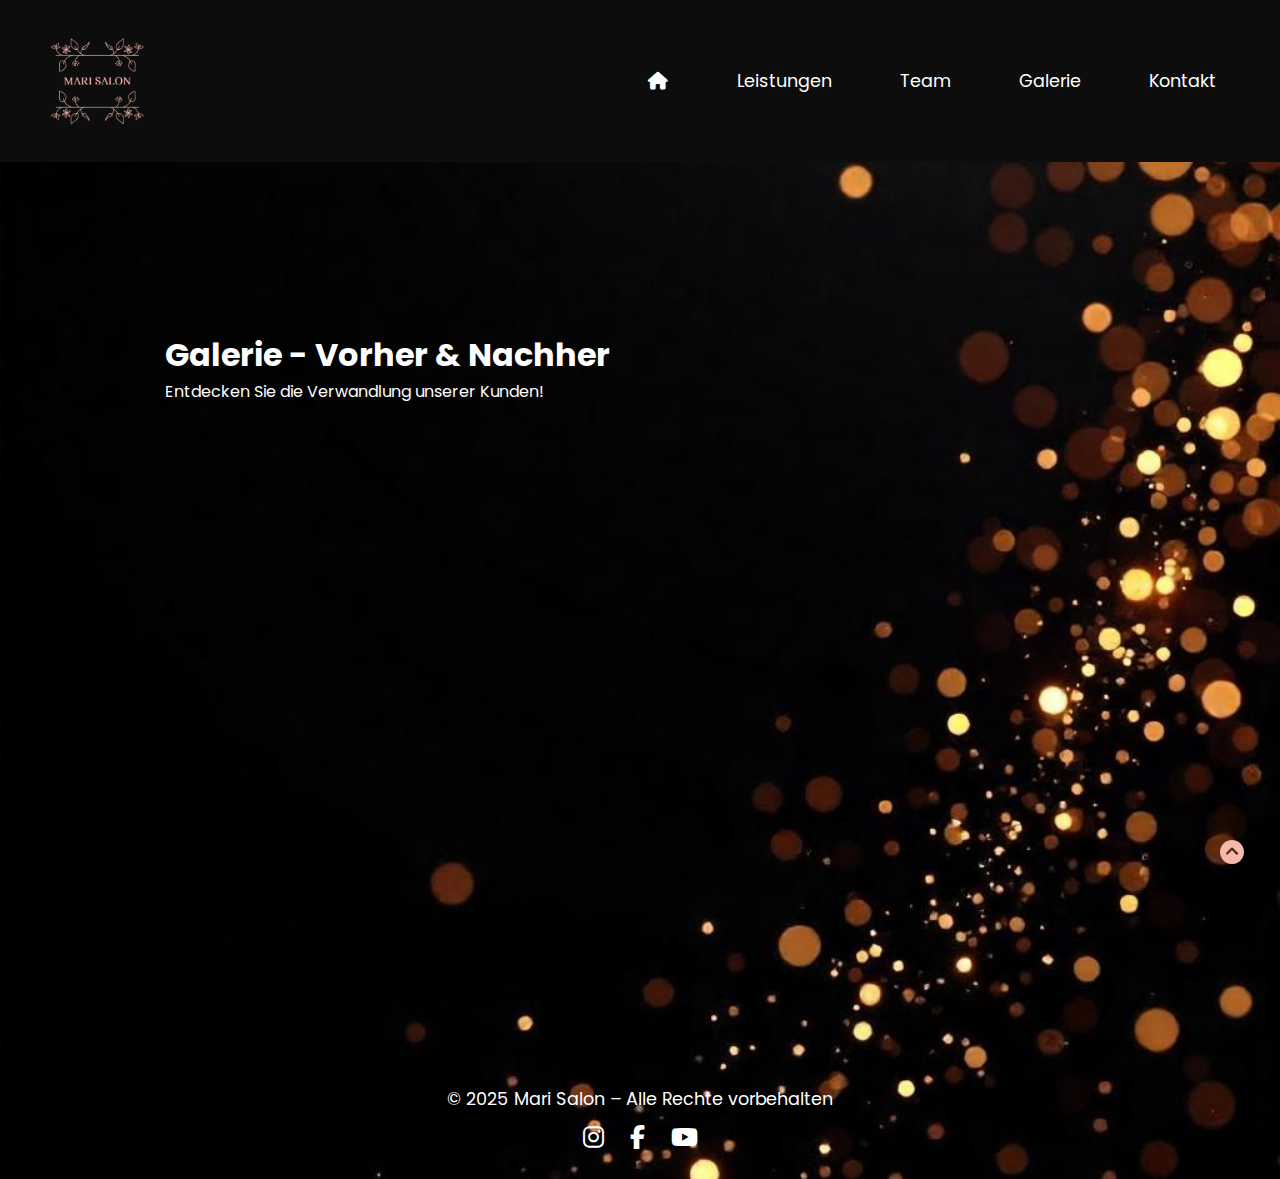
<file: barber_shop/pages/galerie.html>
<!DOCTYPE html>
<html lang="de">
  <head>
    <meta charset="UTF-8" />
    <meta name="viewport" content="width=device-width, initial-scale=1.0" />
    <meta
      name="description"
      content="Galerie mit Vorher-Nachher-Bildern der Kunden von Mari Salon"
    />
    <title>Mari Salon - Galerie</title>
    <link rel="stylesheet" href="../css/style.css" />
    <link
      href="https://fonts.googleapis.com/css2?family=Playfair+Display:wght@600&family=Poppins&display=swap"
      rel="stylesheet"
    />
    <link
      rel="stylesheet"
      href="https://cdnjs.cloudflare.com/ajax/libs/font-awesome/6.5.0/css/all.min.css"
      integrity="sha512-..."
      crossorigin="anonymous"
      referrerpolicy="no-referrer"
    />
  </head>

  <body class="body-galerie">
    <header class="header-galerie">
      <div class="logo">
        <a href="../index.html">
          <img src="../bilder/logo5.png" alt="Mari Salon Logo" loading="lazy" />
        </a>
      </div>

      <button
        class="menu-toggle"
        aria-controls="nav"
        aria-expanded="false"
        id="menu-toggle"
      >
        ☰<span class="sr-only">Menü öffnen</span>
      </button>

      <nav id="nav">
        <ul>
          <li>
            <a href="../index.html"><i class="fa-solid fa-house"></i></a>
          </li>
          <li><a href="leistungen.html">Leistungen</a></li>
          <li><a href="team.html">Team</a></li>
          <li><a href="galerie.html">Galerie</a></li>
          <li><a href="kontakt.html">Kontakt</a></li>
        </ul>
      </nav>
    </header>

    <main id="gallery_container">
      <h1>Galerie - Vorher & Nachher</h1>
      <p>Entdecken Sie die Verwandlung unserer Kunden!</p>
      <div class="gallery">
        <div class="gallery-item">
          <img
            src="../bilder/gallery/1.jpg"
            alt="Makeup-Professioneller Look"
          />
          <div class="gallery-overlay">Makeup-Professioneller Look</div>
        </div>
        <div class="gallery-item">
          <img
            src="../bilder/gallery/2.jpeg"
            alt="Coloration - Lebendige Farben"
          />
          <div class="gallery-overlay">Coloration - Lebendige Farben</div>
        </div>
        <div class="gallery-item">
          <img
            src="../bilder/gallery/3.jpeg"
            alt="Hair Extensions - Volumen & Länge"
          />
          <div class="gallery-overlay">Hair Extensions - Volumen & Länge</div>
        </div>
        <div class="gallery-item">
          <img
            src="../bilder/gallery/4.jpeg"
            alt="Hair Extensions - Volumen & Länge"
          />
          <div class="gallery-overlay">Hair Extensions - Volumen & Länge</div>
        </div>
        <div class="gallery-item">
          <img src="../bilder/gallery/05.jpg" alt="Locken-Styling" />
          <div class="gallery-overlay">Locken-Styling</div>
        </div>
        <div class="gallery-item">
          <img
            src="../bilder/gallery/6.jpeg"
            alt="OLAPLEX - Resparatur & Glanz"
          />
          <div class="gallery-overlay">OLAPLEX - Resparatur & Glanz</div>
        </div>
        <div class="gallery-item">
          <img src="../bilder/gallery/7.jpg" alt="Styling - Moderner Look" />
          <div class="gallery-overlay">Styling - Moderner Look</div>
        </div>
        <div class="gallery-item">
          <img
            src="../bilder/gallery/08.jpg"
            alt="Coloration - Lebendige Farben"
          />
          <div class="gallery-overlay">Coloration - Lebendige Farben</div>
        </div>
        <div class="gallery-item">
          <img
            src="../bilder/gallery/09.jpeg"
            alt="OLAPLEX - Resparatur & Glanz"
          />
          <div class="gallery-overlay">OLAPLEX - Resparatur & Glanz</div>
        </div>
        <div class="gallery-item">
          <img
            src="../bilder/gallery/10.jpeg"
            alt="Coloration - Lebendige Farben"
          />
          <div class="gallery-overlay">Coloration - Lebendige Farben</div>
        </div>

        <div class="gallery-item">
          <img
            src="../bilder/gallery/11.jpg"
            alt="Coloration - Lebendige Farben"
          />
          <div class="gallery-overlay">Coloration - Lebendige Farben</div>
        </div>
        <div class="gallery-item">
          <img
            src="../bilder/gallery/12.jpeg"
            alt="OLAPLEX - Resparatur & Glanz"
          />
          <div class="gallery-overlay">OLAPLEX - Resparatur & Glanz</div>
        </div>
        <div class="gallery-item">
          <img src="../bilder/gallery/13.jpg" alt="Styling - Moderner Look" />
          <div class="gallery-overlay">Styling - Moderner Look</div>
        </div>
        <div class="gallery-item">
          <img
            src="../bilder/gallery/14.jpg"
            alt="Hair Extensions - Volumen & Länge"
          />
          <div class="gallery-overlay">Hair Extensions - Volumen & Länge</div>
        </div>
        <div class="gallery-item">
          <img src="../bilder/gallery/15.jpeg" alt="Styling - Moderner Look" />
          <div class="gallery-overlay">Styling - Moderner Look</div>
        </div>
        <div class="gallery-item">
          <img
            src="../bilder/gallery/16.jpg"
            alt="Coloration - Lebendige Farben"
          />
          <div class="gallery-overlay">Coloration - Lebendige Farben</div>
        </div>
        <div class="gallery-item">
          <img src="../bilder/gallery/17.jpg" alt="Locken-Styling" />
          <div class="gallery-overlay">Locken-Styling</div>
        </div>
        <div class="gallery-item">
          <img
            src="../bilder/gallery/18.jpg"
            alt="Coloration - Lebendige Farben"
          />
          <div class="gallery-overlay">Coloration - Lebendige Farben</div>
        </div>
      </div>
    </main>

    <a href="#top" class="scroll-to-top" aria-label="Zurück nach oben"
      ><i class="fa-solid fa-circle-chevron-up"></i
    ></a>

    <footer>
      <p>© 2025 Mari Salon – Alle Rechte vorbehalten</p>
      <div class="social-icons">
        <a href="#" target="_blank" aria-label="Instagram">
          <i class="fab fa-instagram"></i>
        </a>
        <a href="#" target="_blank" aria-label="Facebook">
          <i class="fab fa-facebook-f"></i>
        </a>
        <a href="#" target="_blank" aria-label="YouTube">
          <i class="fab fa-youtube"></i>
        </a>
      </div>
    </footer>

    <script>
      const toggle = document.getElementById("menu-toggle");
      const nav = document.getElementById("nav");

      toggle.addEventListener("click", () => {
        nav.classList.toggle("show");
        toggle.classList.toggle("rotate");
      });

      const observer = new IntersectionObserver((entries) => {
        entries.forEach((entry) => {
          if (entry.isIntersecting) {
            entry.target.classList.add("in-view");
          }
        });
      });

      document.querySelectorAll(".galerie-item").forEach((item) => {
        observer.observe(item);
      });

      function isInViewport(element) {
        const rect = element.getBoundingClientRect();
        return rect.top <= window.innerHeight - 100 && rect.bottom >= 0;
      }

      function handleScrollAnimations() {
        const elements = document.querySelectorAll(".scroll-in");
        elements.forEach((el) => {
          if (isInViewport(el)) {
            el.classList.add("show");
          }
        });
      }

      window.addEventListener("scroll", handleScrollAnimations);
      window.addEventListener("load", handleScrollAnimations);
    </script>
  </body>
</html>
</file>
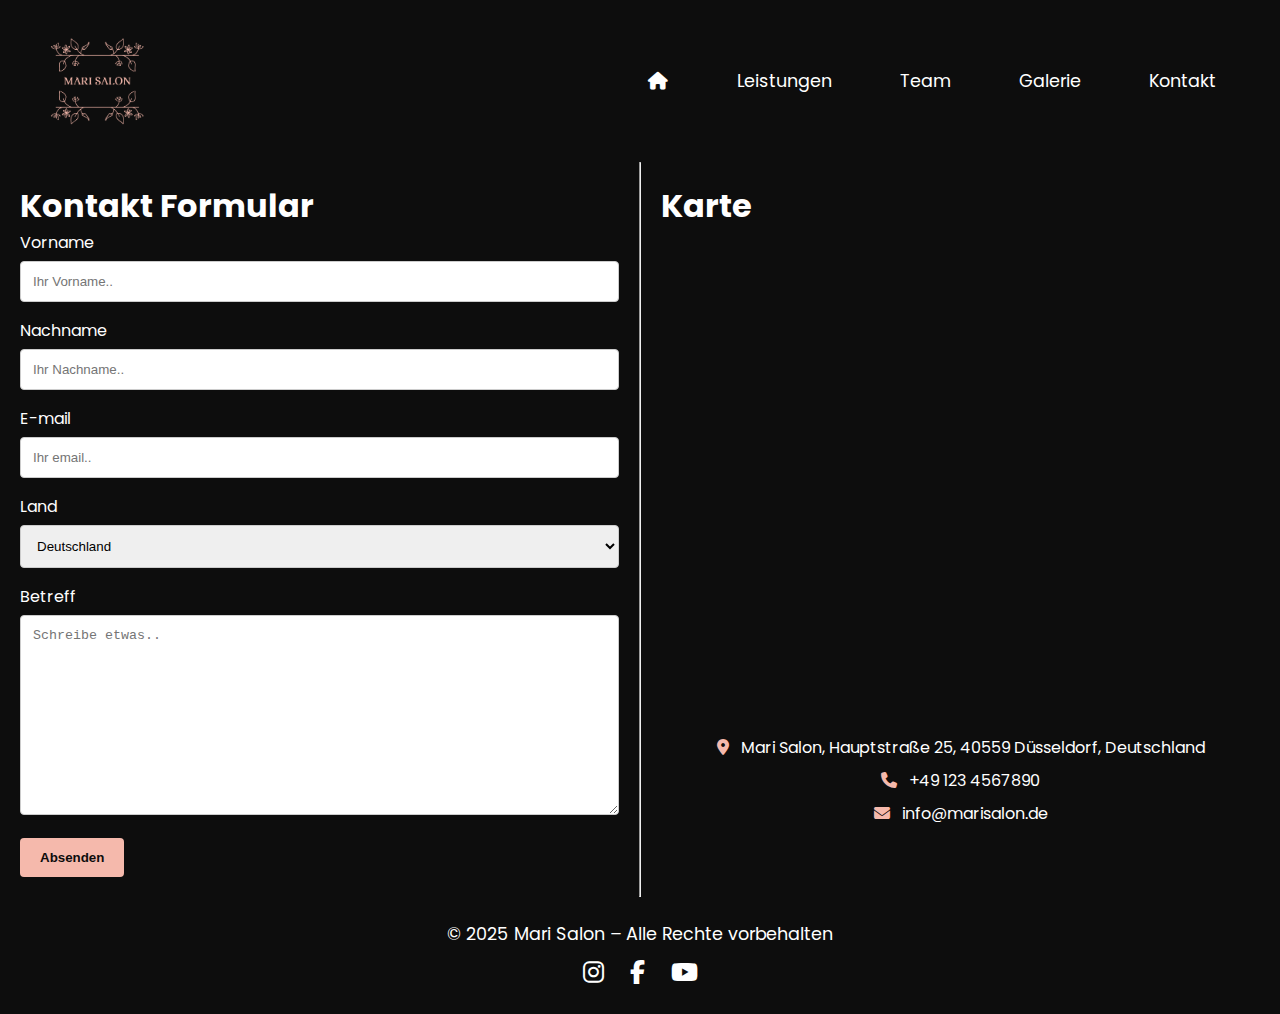
<file: barber_shop/pages/kontakt.html>
<!DOCTYPE html>
<html lang="de">
  <head>
    <meta charset="UTF-8" />
    <meta name="viewport" content="width=device-width, initial-scale=1.0" />
    <meta
      name="description"
      content="Dienstleistungen eines Schönheitssalons"
    />
    <title>Mari Salon-leistungen</title>
    <link rel="stylesheet" href="../css/style.css" />
    <link
      href="https://fonts.googleapis.com/css2?family=Playfair+Display:wght@600&family=Poppins&display=swap"
      rel="stylesheet"
    />
    <link
      rel="stylesheet"
      href="https://cdnjs.cloudflare.com/ajax/libs/font-awesome/6.5.0/css/all.min.css"
      integrity="sha512-..."
      crossorigin="anonymous"
      referrerpolicy="no-referrer"
    />
  </head>

  <body class="body-kontakt">
    <header class="header-kontakt">
      <div class="logo">
        <a href="../index.html">
          <img src="../bilder/logo5.png" alt="Mari Salon Logo" />
        </a>
      </div>

      <button
        class="menu-toggle"
        aria-controls="nav"
        aria-expanded="false"
        id="menu-toggle"
      >
        ☰<span class="sr-only">Menü öffnen</span>
      </button>

      <nav id="nav">
        <ul>
          <li>
            <a href="../index.html"><i class="fa-solid fa-house"></i></a>
          </li>
          <li><a href="leistungen.html">Leistungen</a></li>
          <li><a href="team.html">Team</a></li>
          <li><a href="galerie.html">Galerie</a></li>
          <li><a href="kontakt.html">Kontakt</a></li>
        </ul>
      </nav>
    </header>

    <main id="kontakt_main">
      <div class="container">
        <h1>Kontakt Formular</h1>
        <form action="#">
          <label for="fname">Vorname</label>
          <input
            type="text"
            id="fname"
            name="firstname"
            placeholder="Ihr Vorname.."
            required
          />

          <label for="lname">Nachname</label>
          <input
            type="text"
            id="lname"
            name="lastname"
            placeholder="Ihr Nachname.."
            required
          />

          <label for="email">E-mail</label>
          <input
            type="email"
            id="email"
            name="email"
            placeholder="Ihr email.."
            required
          />

          <label for="country">Land</label>
          <select id="country" name="country">
            <option value="deutschland">Deutschland</option>
            <option value="australia">Australia</option>
            <option value="usa">USA</option>
          </select>

          <label for="subject">Betreff</label>
          <textarea
            id="subject"
            name="subject"
            placeholder="Schreibe etwas.."
            style="height: 200px"
            required
          ></textarea>

          <input type="submit" value="Absenden" />
        </form>
      </div>
      <hr />
      <div class="container">
        <h1>Karte</h1>
        <iframe
          src="https://www.google.com/maps/embed?pb=!1m14!1m12!1m3!1d56531.541696278764!2d6.75778522993367!3d51.230776465460295!2m3!1f0!2f0!3f0!3m2!1i1024!2i768!4f13.1!5e0!3m2!1sen!2sde!4v1748794052156!5m2!1sen!2sde"
          width="100%"
          height="450"
          style="border: 0"
          allowfullscreen=""
          loading="lazy"
          referrerpolicy="no-referrer-when-downgrade"
        ></iframe>

        <div class="contact-info">
          <p>
            <i class="fas fa-location-dot"></i>
            Mari Salon, Hauptstraße 25, 40559 Düsseldorf, Deutschland
          </p>
          <p>
            <i class="fas fa-phone"></i>
            <a href="tel:+491234567890">+49 123 4567890</a>
          </p>
          <p>
            <i class="fas fa-envelope"></i>
            <a href="mailto:info@marisalon.de">info@marisalon.de</a>
          </p>
        </div>
      </div>
    </main>

    <footer>
      <p>&copy; 2025 Mari Salon – Alle Rechte vorbehalten</p>
      <div class="social-icons">
        <a href="#" target="_blank" aria-label="Instagram">
          <i class="fab fa-instagram"></i>
        </a>
        <a href="#" target="_blank" aria-label="Facebook">
          <i class="fab fa-facebook-f"></i>
        </a>
        <a href="#" target="_blank" aria-label="YouTube">
          <i class="fab fa-youtube"></i>
        </a>
      </div>
    </footer>

    <script>
      const toggle = document.getElementById("menu-toggle");
      const nav = document.getElementById("nav");

      toggle.addEventListener("click", () => {
        nav.classList.toggle("show");
        toggle.classList.toggle("rotate");
      });
    </script>
  </body>
</html>
</file>
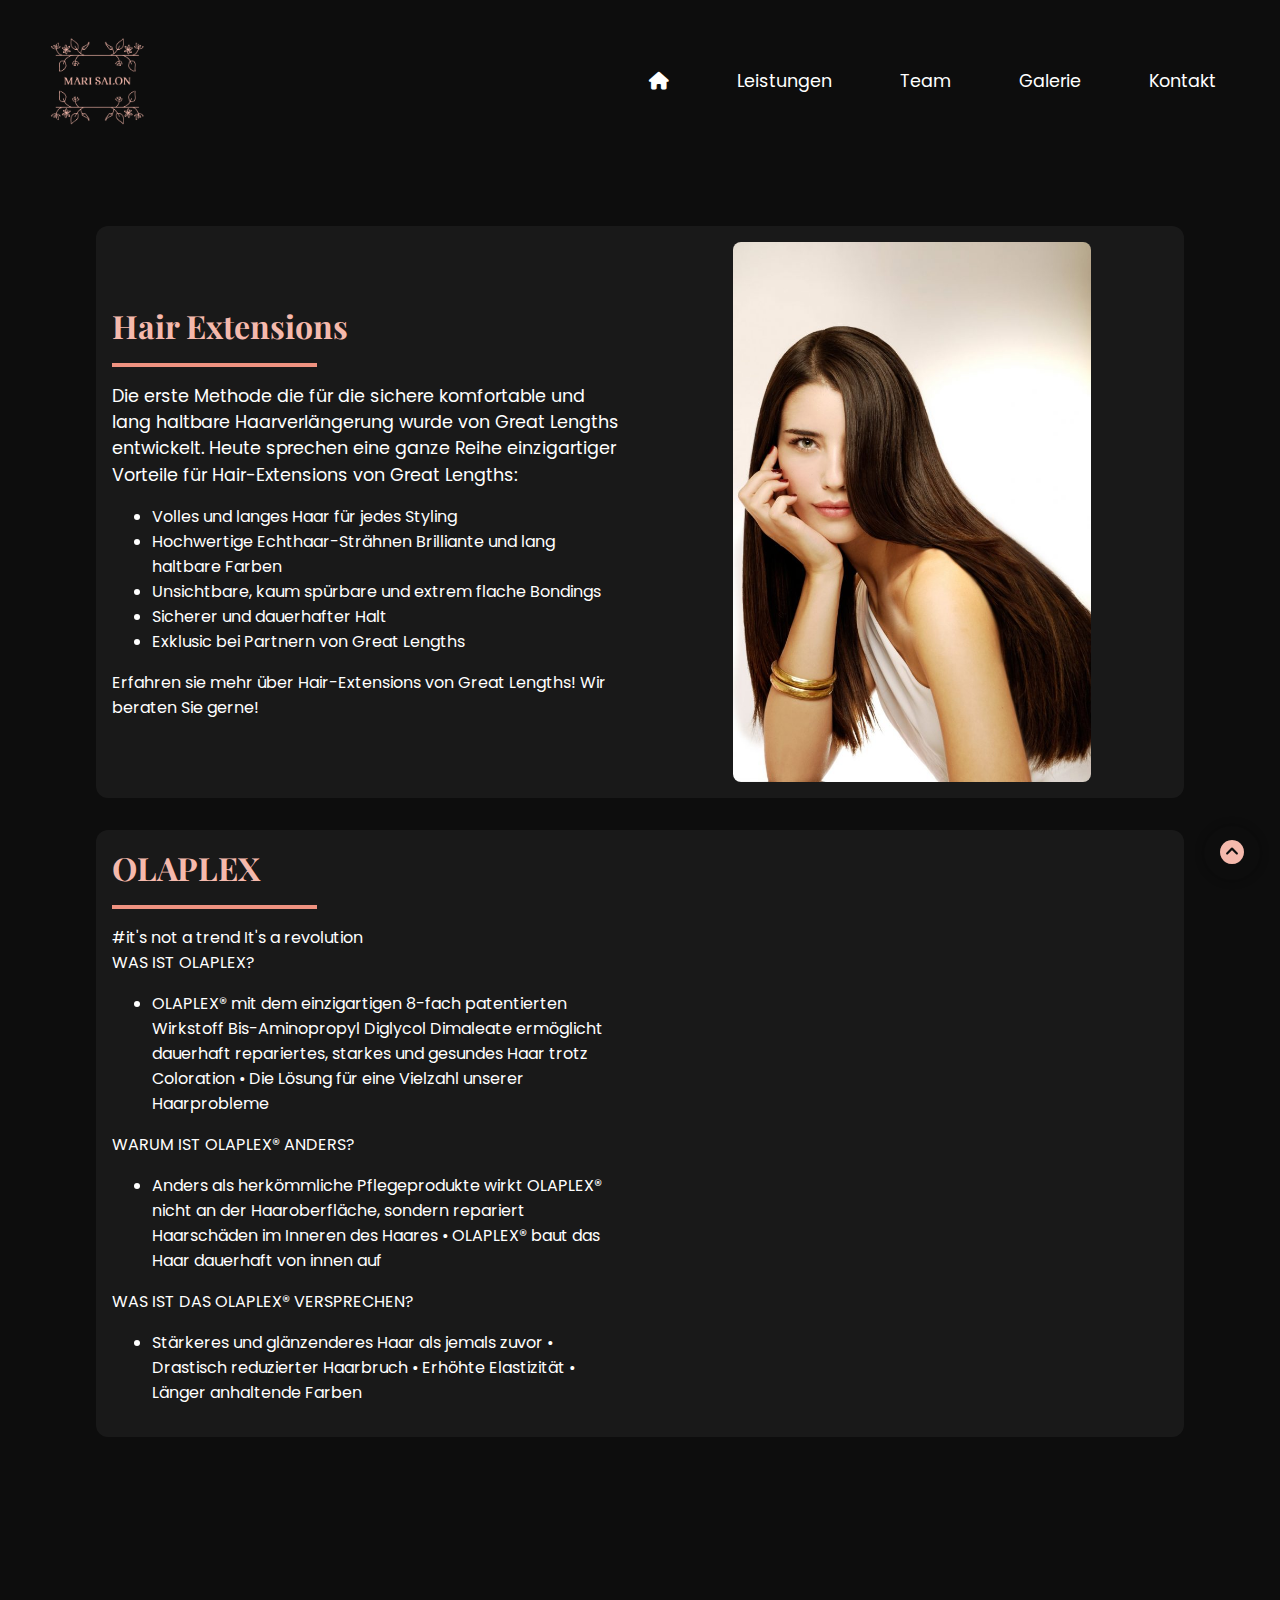
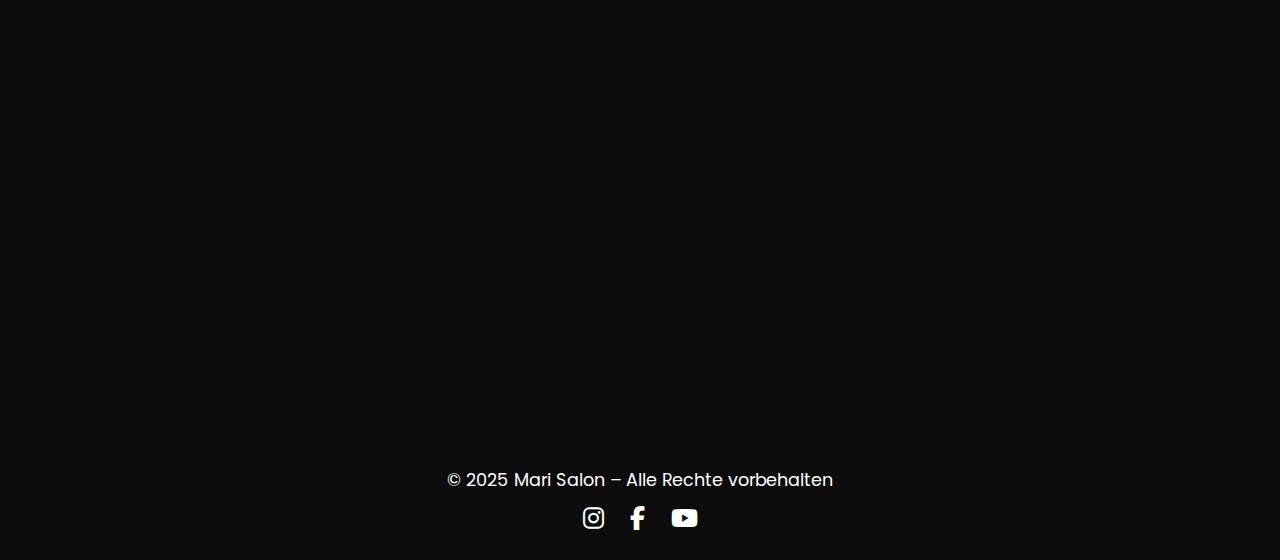
<file: barber_shop/pages/leistungen.html>
<!DOCTYPE html>
<html lang="de">

<head>
  <meta charset="UTF-8" />
  <meta name="viewport" content="width=device-width, initial-scale=1.0" />
  <meta name="description" content="Dienstleistungen eines Schönheitssalons">
  <title>Mari Salon-leistungen</title>
  <link rel="stylesheet" href="../css/style.css" />
  <link href="https://fonts.googleapis.com/css2?family=Playfair+Display:wght@600&family=Poppins&display=swap"
    rel="stylesheet">
  <link rel="stylesheet" href="https://cdnjs.cloudflare.com/ajax/libs/font-awesome/6.5.0/css/all.min.css"
    integrity="sha512-..." crossorigin="anonymous" referrerpolicy="no-referrer" />
</head>


<body class="body-leistungen">
  <header class="header-leistungen" >
    <div class="logo">
      <a href="../index.html">
        <img src="../bilder/logo5.png" alt="Mari Salon Logo" />
      </a>
    </div>

    <button class="menu-toggle" aria-controls="nav" aria-expanded="false" id="menu-toggle">
      ☰<span class="sr-only">Menü öffnen</span>
    </button>

    <nav id="nav">

      <ul>
        <li><a href="../index.html"><i class="fa-solid fa-house"></i></a></li>
        <li><a href="leistungen.html">Leistungen</a></li>
        <li><a href="team.html">Team</a></li>
        <li><a href="galerie.html">Galerie</a></li>
        <li><a href="kontakt.html">Kontakt</a></li>
      </ul>

    </nav>
  </header>

  <main class="leistungen">
    <section class="leistung" id="top">
      <div class="leistung-text">

        <h2>Hair
          Extensions</h2>

        <hr class="elementor-divider">

        <p>Die erste Methode die für die sichere komfortable und lang haltbare Haarverlängerung wurde von Great Lengths
          entwickelt. Heute sprechen eine ganze Reihe einzigartiger Vorteile für Hair-Extensions von Great Lengths:
          <ul class="ul-leistung">
            <li>
              Volles und langes Haar für jedes Styling
            </li>
            <li>
              Hochwertige Echthaar-Strähnen
              Brilliante und lang haltbare Farben
            </li>
            <li>
              Unsichtbare, kaum spürbare und extrem flache Bondings
            </li>
            <li>
              Sicherer und dauerhafter Halt
            </li>
            <li>
              Exklusic bei Partnern von Great Lengths
            </li>
          </ul>

          Erfahren sie mehr über Hair-Extensions von Great Lengths!
          Wir beraten Sie gerne!</p>
      </div>
      <div class="leistung-bild">
        <img class="scroll-in scroll-in-right" src="../bilder/GreatLengths_137-680x1024.jpg" alt="Damenhaarschnitt im Salon">
      </div>
    </section>

    <section class="leistung">
      <div class="leistung-text">
        <h2>OLAPLEX</h2>

        <hr class="elementor-divider">

        #it's not a trend
        It's a revolution
        <br>
        WAS IST OLAPLEX?
        <br>
        <ul class="ul-leistung">
          <li>
            OLAPLEX® mit dem einzigartigen 8-fach patentierten Wirkstoff
            Bis-Aminopropyl Diglycol Dimaleate ermöglicht dauerhaft repariertes, starkes und gesundes Haar trotz
            Coloration • Die Lösung für eine Vielzahl unserer Haarprobleme
          </li>

        </ul>


        WARUM IST OLAPLEX® ANDERS?
        <br>
        <ul class="ul-leistung">
          <li>
            Anders als herkömmliche Pflegeprodukte wirkt OLAPLEX® nicht an der Haaroberfläche, sondern repariert
            Haarschäden im
            Inneren des Haares • OLAPLEX® baut das Haar dauerhaft von innen auf
          </li>

        </ul>

        WAS IST DAS OLAPLEX® VERSPRECHEN?
        <br>
        <ul class="ul-leistung">
          <li>
            Stärkeres und glänzenderes Haar als jemals zuvor • Drastisch reduzierter Haarbruch • Erhöhte Elastizität •
            Länger anhaltende Farben
          </li>

        </ul>

      </div>
      <div class="leistung-bild">
        <img class="scroll-in scroll-in-right" src="../bilder/olaplex_foto_leistung-722x1024.jpg" alt="Herrenhaarschnitt im Salon">
      </div>
    </section>
    <section class="leistung">
      <div class="leistung-text">
        <h2>Colorationen & Strähnchen</h2>
        <hr class="elementor-divider">

        <p>Entdecken Sie die Kunst der Colorationen und Strähnchen in unserem Salon! Mit hochwertigen Farbtechniken
          verleihen wir Ihrem Haar lebendige Nuancen und natürlichen Glanz. Unsere erfahrenen Stylisten verwenden
          schonende Produkte, um Ihr Haar zu schützen und langanhaltende Ergebnisse zu erzielen. Besuchen Sie uns und
          lassen Sie sich von unseren maßgeschneiderten Farblösungen begeistern!</p>

        <ul class="ul-leistung">
          <li>Sanfte Tönungen für einen natürlichen Look</li>
          <li>Kräftige Vollfärbungen für intensives Farberlebnis</li>
          <li>Individuelle Strähnchen für mehr Tiefe und Bewegung</li>
          <li>Moderne und klassische Looks, die Ihre Persönlichkeit unterstreichen</li>
        </ul>

      </div>
      <div class="leistung-bild">
        <img class="scroll-in scroll-in-right" src="../bilder/farben.jpg" alt="Coloration im Friseursalon">
      </div>
    </section>
  </main>

  <a href="#top" class="scroll-to-top" aria-label="Zurück nach oben"><i class="fa-solid fa-circle-chevron-up"></i></a>


  <footer>
    <p>&copy; 2025 Mari Salon – Alle Rechte vorbehalten</p>
    <div class="social-icons">
      <a href="#" target="_blank" aria-label="Instagram">
        <i class="fab fa-instagram"></i>
      </a>
      <a href="#" target="_blank" aria-label="Facebook">
        <i class="fab fa-facebook-f"></i>
      </a>
      <a href="#" target="_blank" aria-label="YouTube">
        <i class="fab fa-youtube"></i>
      </a>
    </div>
  </footer>

  <script>
    const toggle = document.getElementById('menu-toggle');
    const nav = document.getElementById('nav');

    toggle.addEventListener('click', () => {
      nav.classList.toggle('show');
      toggle.classList.toggle('rotate');
    });
  </script>

  <script>
    const observer = new IntersectionObserver(entries => {
      entries.forEach(entry => {
        if (entry.isIntersecting) {
          entry.target.classList.add('in-view');
        }
      });
    });

    document.querySelectorAll('.leistung').forEach(section => {
      observer.observe(section);
    });
  </script>

<script>
  function isInViewport(element) {
    const rect = element.getBoundingClientRect();
    return (
      rect.top <= (window.innerHeight - 100) &&
      rect.bottom >= 0
    );
  }

  function handleScrollAnimations() {
    const elements = document.querySelectorAll('.scroll-in');
    elements.forEach(el => {
      if (isInViewport(el)) {
        el.classList.add('show');
      }
    });
  }

  window.addEventListener('scroll', handleScrollAnimations);
  window.addEventListener('load', handleScrollAnimations);
</script>

</body>

</html>
</file>
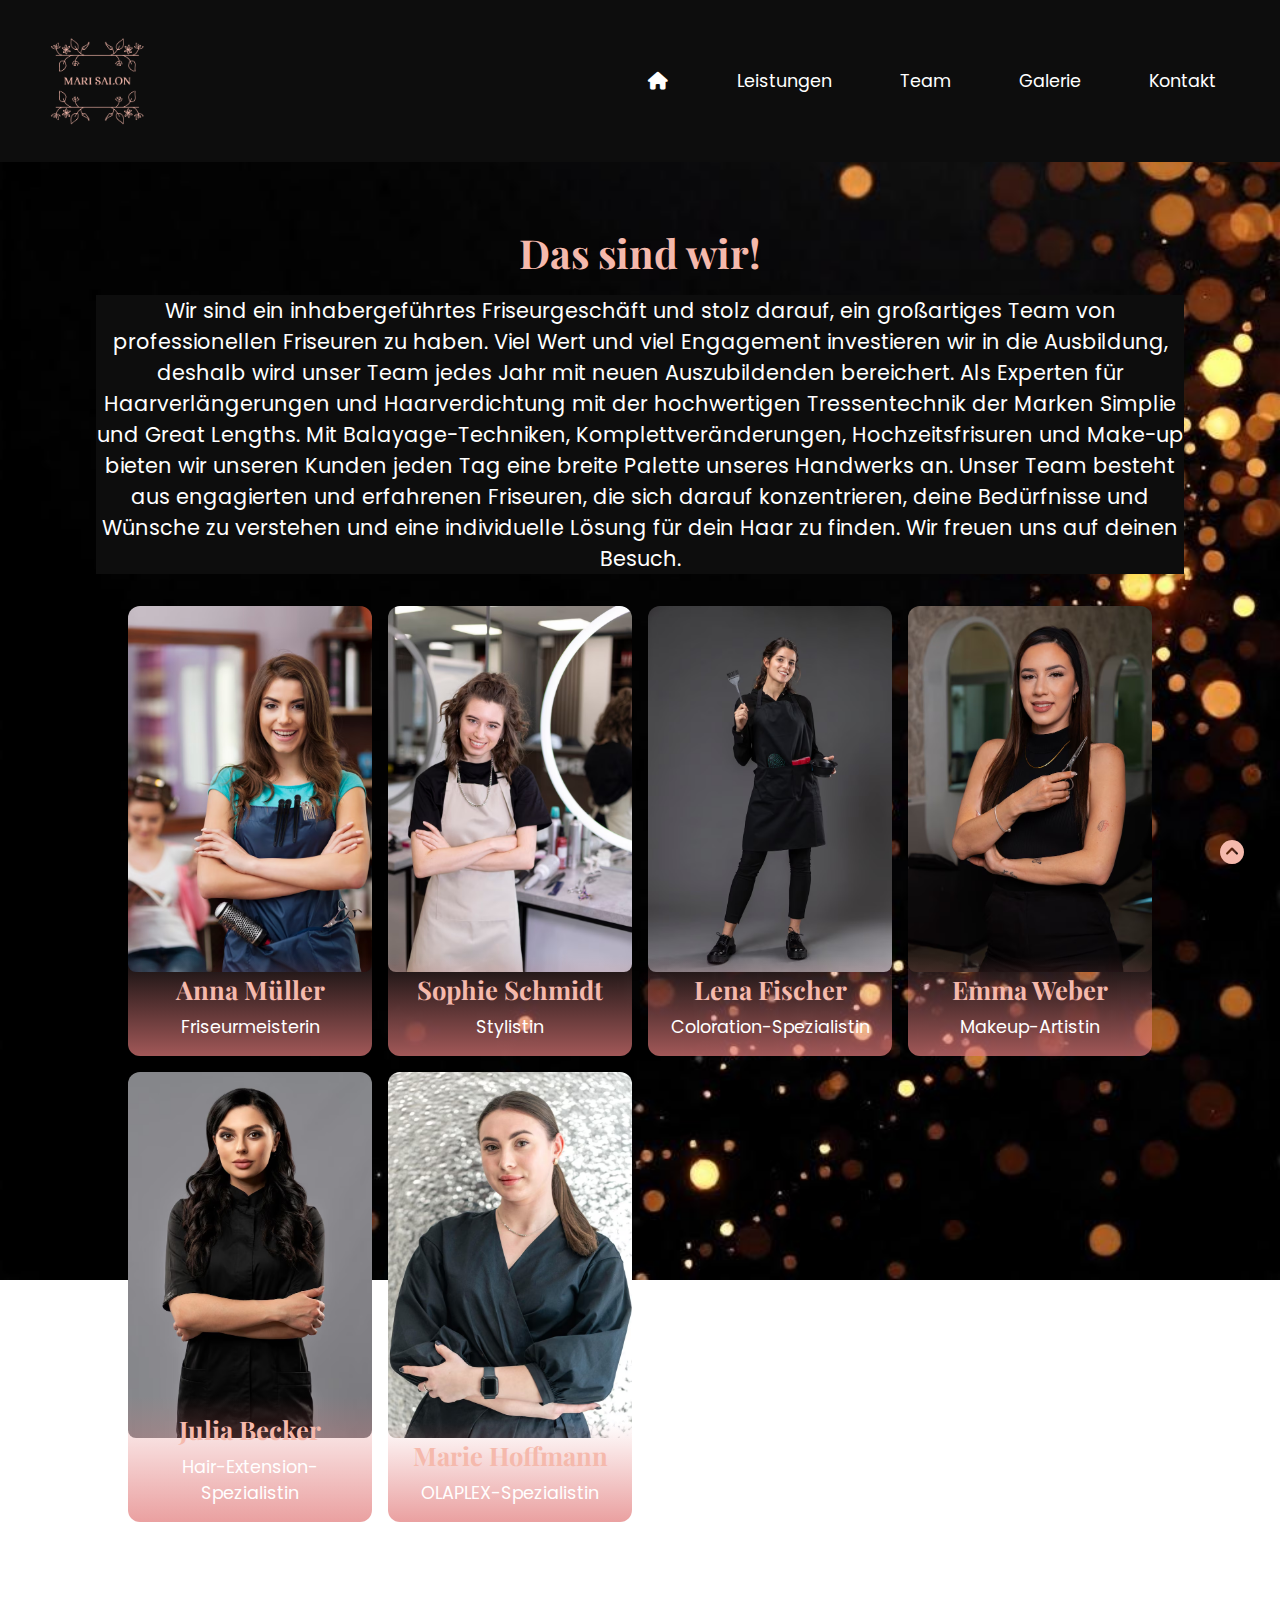
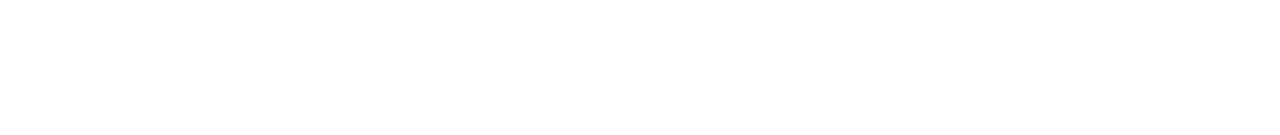
<file: barber_shop/pages/team.html>
<!DOCTYPE html>
<html lang="de">
  <head>
    <meta charset="UTF-8" />
    <meta name="viewport" content="width=device-width, initial-scale=1.0" />
    <meta
      name="description"
      content="Lernen Sie das Team von Mari Salon kennen"
    />
    <title>Mari Salon - Team</title>
    <link rel="stylesheet" href="../css/style.css" />
    <link
      href="https://fonts.googleapis.com/css2?family=Playfair+Display:wght@600&family=Poppins&display=swap"
      rel="stylesheet"
    />
    <link
      rel="stylesheet"
      href="https://cdnjs.cloudflare.com/ajax/libs/font-awesome/6.5.0/css/all.min.css"
      integrity="sha512-..."
      crossorigin="anonymous"
      referrerpolicy="no-referrer"
    />
  </head>

  <body class="body-team">
    <header class="header-team">
      <div class="logo">
        <a href="../index.html">
          <img src="../bilder/logo5.png" alt="Mari Salon Logo" loading="lazy" />
        </a>
      </div>

      <button
        class="menu-toggle"
        aria-controls="nav"
        aria-expanded="false"
        id="menu-toggle"
      >
        ☰<span class="sr-only">Menü öffnen</span>
      </button>

      <nav id="nav">
        <ul>
          <li>
            <a href="../index.html"><i class="fa-solid fa-house"></i></a>
          </li>
          <li><a href="leistungen.html">Leistungen</a></li>
          <li><a href="team.html">Team</a></li>
          <li><a href="galerie.html">Galerie</a></li>
          <li><a href="kontakt.html">Kontakt</a></li>
        </ul>
      </nav>
    </header>

    <main class="team">
      <section class="team-content" id="top">
        <h1>Das sind wir!</h1>
        <p>
          Wir sind ein inhabergeführtes Friseurgeschäft und stolz darauf, ein
          großartiges Team von professionellen Friseuren zu haben. Viel Wert und
          viel Engagement investieren wir in die Ausbildung, deshalb wird unser
          Team jedes Jahr mit neuen Auszubildenden bereichert. Als Experten für
          Haarverlängerungen und Haarverdichtung mit der hochwertigen
          Tressentechnik der Marken Simplie und Great Lengths. Mit
          Balayage-Techniken, Komplettveränderungen, Hochzeitsfrisuren und
          Make-up bieten wir unseren Kunden jeden Tag eine breite Palette
          unseres Handwerks an. Unser Team besteht aus engagierten und
          erfahrenen Friseuren, die sich darauf konzentrieren, deine Bedürfnisse
          und Wünsche zu verstehen und eine individuelle Lösung für dein Haar zu
          finden. Wir freuen uns auf deinen Besuch.
        </p>

        <div class="team-grid">
          <!-- Team Member 1 -->
          <div class="team-item">
            <img
              src="../bilder/team1.avif"
              alt="Anna Müller, Friseurmeisterin bei Mari Salon"
              class="team-image"
              loading="lazy"
            />
            <div class="team-overlay">
              <h3>Anna Müller</h3>
              <p>Friseurmeisterin</p>
            </div>
          </div>
          <!-- Team Member 2 -->
          <div class="team-item">
            <img
              src="../bilder/team2.avif"
              alt="Sophie Schmidt, Stylistin bei Mari Salon"
              class="team-image"
              loading="lazy"
            />
            <div class="team-overlay">
              <h3>Sophie Schmidt</h3>
              <p>Stylistin</p>
            </div>
          </div>
          <!-- Team Member 3 -->
          <div class="team-item">
            <img
              src="../bilder/team5.avif"
              alt="Lena Fischer, Coloration-Spezialistin bei Mari Salon"
              class="team-image"
              loading="lazy"
            />
            <div class="team-overlay">
              <h3>Lena Fischer</h3>
              <p>Coloration-Spezialistin</p>
            </div>
          </div>
          <!-- Team Member 4 -->
          <div class="team-item">
            <img
              src="../bilder/team7.avif"
              alt="Emma Weber, Makeup-Artistin bei Mari Salon"
              class="team-image"
              loading="lazy"
            />
            <div class="team-overlay">
              <h3>Emma Weber</h3>
              <p>Makeup-Artistin</p>
            </div>
          </div>
          <!-- Team Member 5 -->
          <div class="team-item">
            <img
              src="../bilder/team3.avif"
              alt="Julia Becker, Hair-Extension-Spezialistin bei Mari Salon"
              class="team-image"
              loading="lazy"
            />
            <div class="team-overlay">
              <h3>Julia Becker</h3>
              <p>Hair-Extension-Spezialistin</p>
            </div>
          </div>
          <!-- Team Member 6 -->
          <div class="team-item">
            <img
              src="../bilder/team6.avif"
              alt="Marie Hoffmann, OLAPLEX-Spezialistin bei Mari Salon"
              class="team-image"
              loading="lazy"
            />
            <div class="team-overlay">
              <h3>Marie Hoffmann</h3>
              <p>OLAPLEX-Spezialistin</p>
            </div>
          </div>
        </div>
      </section>
    </main>

    <a href="#top" class="scroll-to-top" aria-label="Zurück nach oben"
      ><i class="fa-solid fa-circle-chevron-up"></i
    ></a>

    <footer>
      <p>© 2025 Mari Salon – Alle Rechte vorbehalten</p>
      <div class="social-icons">
        <a href="#" target="_blank" aria-label="Instagram">
          <i class="fab fa-instagram"></i>
        </a>
        <a href="#" target="_blank" aria-label="Facebook">
          <i class="fab fa-facebook-f"></i>
        </a>
        <a href="#" target="_blank" aria-label="YouTube">
          <i class="fab fa-youtube"></i>
        </a>
      </div>
    </footer>

    <script>
      const toggle = document.getElementById("menu-toggle");
      const nav = document.getElementById("nav");

      toggle.addEventListener("click", () => {
        nav.classList.toggle("show");
        toggle.classList.toggle("rotate");
      });
    </script>
  </body>
</html>
</file>
<file: barber_shop/css/style.css>
:root {
  --primary-color: #f5b9ac;

  --dark-bg: #0d0d0d;

  --text-light: #ffffff;
  --accent-color: #ffffff;
  --button-hover: #ef9280;
  --font-heading: "Playfair Display", serif;
  --font-body: "Poppins", sans-serif;
}

* {
  margin: 0;
  padding: 0;
  box-sizing: border-box;
}
html {
  scroll-behavior: smooth;
}
body {
  background: linear-gradient(to bottom, #ef92803c, rgba(0, 0, 0, 0.4)),
    url(../bilder/portrait-beautiful-woman.jpg) no-repeat center center / cover;
  background-attachment: fixed;
  color: var(--text-light);
  font-family: var(--font-body);
}

header {
  display: flex;
  justify-content: space-between;
  align-items: center;
  padding: 1rem 2rem;
  position: sticky;
  top: 0;
  right: 0;
  z-index: 1000;
}

.sr-only {
  position: absolute;
  width: 1px;
  height: 1px;
  padding: 0;
  margin: -1px;
  overflow: hidden;
  clip: rect(0, 0, 0, 0);
  white-space: nowrap;
  border: 0;
}

.logo img {
  height: 80px;
  width: auto;
  display: block;
  border-radius: 20px 2px;
}

.menu-toggle {
  background: none;
  border: none;
  font-size: 2rem;
  color: var(--text-light);
  cursor: pointer;
  transition: transform 0.3s ease;
}

/* Rotation on toggle */
.menu-toggle.rotate {
  transform: rotate(90deg);
}

nav {
  display: none;
}

nav.show {
  display: block;
  list-style-type: none;
  padding: 0;
  margin: 0;
  flex-direction: column;
  align-items: center;
  position: fixed;
  top: 70px;
  right: 0;
}

nav.show a {
  text-decoration: none;
  color: var(--text-light);
  font-weight: 500;
}

nav.show ul {
  display: flex;
  list-style-type: none;
  padding: 0;
  margin: 0;
  flex-direction: column;
  align-items: center;
  position: fixed;
  top: 90px;
  right: 0px;
}

nav.show ul li {
  line-height: 250%;
}

.hero {
  min-height: 80vh;
  display: flex;
  align-items: end;
  justify-content: left;
  padding: 2rem;
}

.hero h1 {
  font-family: var(--font-heading);
  font-size: 1.7rem;
  margin-bottom: 1rem;
}

.hero p {
  font-size: 1rem;
  margin-bottom: 2rem;
}

.typewriter {
  overflow: hidden; /* Erforderlich zum Ausschneiden von Text  */
  white-space: nowrap; /* Behalten Sie den Text in einer Zeile */
  border-right: 2px solid var(--primary-color); /* Blinkende Linie */
  width: 0;
  animation: typing 4s steps(40, end) forwards, blink 0.7s step-end infinite;
}

@keyframes typing {
  from {
    width: 0;
  }
  to {
    width: 100%;
  }
}

@keyframes blink {
  0%,
  100% {
    border-color: transparent;
  }
  50% {
    border-color: var(--primary-color);
  }
}

nav ul li a::after {
  content: "";
  position: absolute;
  left: 0;
  bottom: -3px;
  width: 0%;
  height: 2px;
  background-color: var(--primary-color);
  transition: width 0.3s ease;
}

nav ul li a {
  position: relative;
  color: var(--text-light);
  text-decoration: none;
  transition: color 0.3s ease;
}

nav ul li a:hover::after,
nav ul li a:focus::after {
  width: 100%;
}

.social-icons {
  margin-top: 0.5rem;
}

.social-icons a {
  color: var(--text-light);
  margin: 0 10px;
  font-size: 1.5rem;
  transition: color 0.3s ease;
}

.social-icons a:hover {
  color: var(--primary-color);
}

footer {
  text-align: center;
  padding: 1rem;
  font-size: 0.9rem;
}

footer a {
  text-decoration: none;
}

/* Tablet */
@media (min-width: 768px) {
  .menu-toggle {
    display: none;
  }

  header {
    top: 0;
    right: 0;
    width: 100%;
    display: flex;
  }

  .logo img {
    height: 90px;
    width: auto;
    display: block;
  }

  nav {
    right: 0;
    width: 100%;
    display: flex;
    flex-direction: row-reverse;
  }

  nav ul {
    list-style-type: none;
    justify-content: flex-end;
  }

  nav ul li {
    display: inline;
    line-height: 250%;
  }

  nav ul li a {
    text-decoration: none;
    color: #fff;
    padding: 14px 16px;
  }

  nav.show {
    display: block;
  }

  .hero {
    min-height: 80vh;
    background-position: center;
  }

  .hero h1 {
    font-family: var(--font-heading);
    font-size: 2.2rem;
    margin-bottom: 1rem;
  }

  .hero p {
    font-size: 1.2rem;
    margin-bottom: 2rem;
  }

  footer {
    font-size: 0.9rem;
    padding: 1rem;
  }
}

/* Desktop */
@media (min-width: 1024px) {
  .logo img {
    height: 130px;
  }

  nav ul {
    gap: 2rem;
    justify-content: flex-end;
  }

  nav ul li {
    margin: 0 1rem;
    font-size: 1.1rem;
  }

  .hero {
    min-height: 80vh;
    /* padding: 3rem 4rem; */
    background-position: center;
  }

  .hero h1 {
    font-size: 3rem;
  }

  .hero p {
    font-size: 1.5rem;
  }

  footer {
    font-size: 1.1rem;
    padding: 1.5rem;
  }
}
/* termin buchen ========================== */

/* Buchen Button and Modal Styles */
.buchen-button {
  display: inline-block;
  font-family: var(--font-body);
  font-size: 16px;
  background-color: var(--primary-color);
  color: var(--dark-bg);
  padding: 0.75rem 1.5rem;
  border: none;
  border-radius: 25px;
  text-decoration: none;
  font-weight: bold;
  transition: background-color 0.3s ease;
  cursor: pointer;
}

.buchen-button:hover {
  background-color: var(--button-hover);
}

.modal {
  display: none;
  position: fixed;
  top: 0;
  left: 0;
  width: 100%;
  height: 100%;
  background-color: rgba(0, 0, 0, 0.5);
  z-index: 1000;
  justify-content: center;
  align-items: center;
  opacity: 0;
  transition: opacity 0.3s ease;
}

.modal.show {
  display: flex;
  opacity: 1;
}

.modal-content {
  background-color: var(--dark-bg);
  padding: 24px;
  border-radius: 12px;
  max-width: 90%;
  width: 400px;
  position: relative;
  transform: scale(0.7);
  transition: transform 0.3s ease;
  box-shadow: 0 8px 16px rgba(0, 0, 0, 0.3);
}

.modal.show .modal-content {
  transform: scale(1);
}

.modal-close {
  position: absolute;
  top: 12px;
  right: 12px;
  font-size: 24px;
  color: var(--text-light);
  cursor: pointer;
  transition: color 0.3s ease;
}

.modal-close:hover {
  color: var(--primary-color);
}

.modal h2 {
  font-family: var(--font-heading);
  font-size: 24px;
  color: var(--primary-color);
  margin-bottom: 16px;
  text-align: center;
}

#buchen-form {
  display: flex;
  flex-direction: column;
  gap: 16px;
}

#buchen-form label {
  font-family: var(--font-body);
  font-size: 16px;
  color: var(--text-light);
}

#buchen-form select {
  padding: 8px;
  font-family: var(--font-body);
  font-size: 14px;
  border: 1px solid var(--text-light);
  border-radius: 4px;
  background-color: rgba(255, 255, 255, 0.8);
  color: var(--dark-bg);
}

#buchen-form select:focus {
  outline: none;
  border-color: var(--primary-color);
}

.submit-button {
  padding: 10px;
  font-family: var(--font-body);
  font-size: 16px;
  color: var(--text-light);
  background-color: var(--primary-color);
  border: none;
  border-radius: 4px;
  cursor: pointer;
  transition: background-color 0.3s ease;
}

.submit-button:hover {
  background-color: var(--button-hover);
}

/* Mobile */
@media (max-width: 767px) {
  .modal-content {
    width: 90%;
    padding: 16px;
  }

  .modal h2 {
    font-size: 20px;
  }

  .buchen-button {
    padding: 10px 20px;
    font-size: 14px;
  }
}

/* Tablet and Desktop */
@media (min-width: 768px) {
  .modal-content {
    max-width: 500px;
  }

  .modal h2 {
    font-size: 28px;
  }

  .buchen-button {
    padding: 12px 24px;
    font-size: 16px;
  }
}

/* leistungen  ======================    */

.body-leistungen {
  background: none;
  background-color: #0d0d0d;
}

.header-leistungen {
  background-color: #0d0d0d;
}

/* Leistungen-Stil */
.leistungen {
  padding: 2rem 1rem;
  display: flex;
  flex-direction: column;
  gap: 2rem;
}

.leistung {
  display: flex;
  flex-direction: column;
  gap: 1rem;
  background-color: rgba(255, 255, 255, 0.05);
  padding: 1rem;
  border-radius: 12px;
  overflow: hidden;
  opacity: 0;
  transform: translateY(70px);
  transition: all 0.6s ease;
}

.leistung.in-view {
  opacity: 1;
  transform: translateY(0);
}

.leistung h2 {
  font-family: var(--font-heading);
  color: var(--primary-color);
  margin-bottom: 0.5rem;
}

.elementor-divider {
  background-color: var(--button-hover);
  margin: 1rem 0;
  width: 40%;
  height: 4px;
  border: #ef9280;
}

.leistung p {
  font-size: 1rem;
  line-height: 1.5;
}

.ul-leistung {
  display: block;
  list-style-type: disc;
  margin-block-start: 1em;
  margin-block-end: 1em;
  padding-inline-start: 40px;
  unicode-bidi: isolate;
}

.leistung-bild img {
  width: 60%;
  border-radius: 8px;
  height: 60%;
}

.leistung-bild {
  display: flex;
  justify-content: center;
}

.scroll-to-top {
  position: fixed;
  bottom: 20px;
  right: 20px;
  /* background-color: var(--primary-color); */
  color: var(--primary-color);
  font-size: 1.5rem;
  text-align: center;
  padding: 0.6rem 1rem;
  border-radius: 50%;
  text-decoration: none;
  box-shadow: 0 0 10px rgba(0, 0, 0, 0.3);
  z-index: 1000;
  transition: background-color 0.3s ease, transform 0.3s ease;
}

.scroll-to-top:hover {
  background-color: var(--dark-bg);
  transform: scale(1.1);
}

/* Tablet */
@media (min-width: 768px) {
  .leistung {
    flex-direction: row;
    align-items: center;
  }

  .leistung-text {
    flex: 1;
    padding-right: 1rem;
  }

  .leistung-bild {
    flex: 1;
  }

  .leistung-bild img {
    width: 70%;
    border-radius: 8px;
    height: 70%;
  }
}

/* Desktop */
@media (min-width: 1024px) {
  .leistungen {
    padding: 4rem 6rem;
  }

  .leistung p {
    font-size: 1.1rem;
  }

  .leistung h2 {
    font-size: 2rem;
  }

  .leistung-bild img {
    width: 70%;
    border-radius: 8px;
    height: 70%;
  }
}

/* first step hidden   */
.scroll-in {
  opacity: 0;
  transform: translateX(100px);
  transition: all 0.8s ease;
}

/* image right to left */
.scroll-in-right.show {
  opacity: 1;
  transform: translateX(0);
}

/* text left to right */
.scroll-in-left {
  transform: translateX(-100px);
}

.scroll-in-left.show {
  opacity: 1;
  transform: translateX(0);
}

/********** GALERIE SEITE **********/

.body-galerie {
  background: url(../bilder/5902327105830635335.jpg);
  background-attachment: fixed;
  background-repeat: no-repeat;
  background-size: cover;
}

.header-galerie {
  background-color: #0d0d0d;
}

@keyframes fadeIn {
  from {
    opacity: 0;
  }

  to {
    opacity: 1;
  }
}

#gallery_container {
  --s: 150px;
  /* control the size */
  --h: 150px;
  /* control the fixed height */
  --g: 10px;
  /* control the gap */
  --f: 1.9;
  /* control the scale factor */
  --overlay-bg: rgba(0, 0, 0, 0.7);
  /* overlay background */
  min-height: 100vh;
  display: grid;
  place-content: center;
  background: var(--bg-color);
  width: 100%;
}

.gallery {
  display: grid;
  grid-template-columns: repeat(2, 1fr);
  gap: var(--g);
  width: 100%;
  max-width: calc(2 * var(--s) + var(--g));
  padding: var(--g);
  margin: 0;
  position: relative;
}

.gallery-item {
  height: var(--h);
  position: relative;
  border-radius: 8px;
  overflow: visible;
  z-index: 1;
  transition: z-index 0.35s linear;
  opacity: 0;
  animation: fadeIn 2s ease-in forwards;
 
}

.gallery-item:hover {
  z-index: 100;
}

.gallery-item img {
  width: 100%;
  height: 100%;
  object-fit: cover;
  cursor: pointer;
  transition: transform 0.35s linear;
  display: block;
  border-radius: 8px;
}

.gallery-item:hover img {
  transform: scale(var(--f));
}

.gallery-overlay {
  position: absolute;
  left: -35px;
  bottom: -50px;
  width: 150%;
  background-color: var(--overlay-bg);
  color: var(--text-color);
  display: flex;
  align-items: center;
  justify-content: center;
  font-size: 0.9rem;
  font-weight: 500;
  text-align: center;
  opacity: 0;
  transition: opacity 0.35s linear;
  border-radius: 8px;
  pointer-events: none;
}

.gallery-item:hover .gallery-overlay {
  opacity: 1;
}

/* Tablet */
@media (min-width: 768px) {
  .gallery {
    grid-template-columns: repeat(4, 1fr);
    max-width: calc(4 * var(--s) + 2 * var(--g));
  }

  .gallery-overlay {
    font-size: 1rem;
  }
}

/* Desktop */
@media (min-width: 1024px) {
  .gallery {
    grid-template-columns: repeat(6, 1fr);
    max-width: calc(6 * var(--s) + 5 * var(--g));
  }
}

/********** KONTAKT SEITE **********/

.body-kontakt {
  background: none;
  background-color: #0d0d0d;
}
.header-kontakt {
  background-color: #0d0d0d;
}

input[type="text"],
[type="email"],
select,
textarea {
  width: 100%;
  padding: 12px;
  border: 1px solid #ccc;
  border-radius: 4px;
  box-sizing: border-box;
  margin-top: 6px;
  margin-bottom: 16px;
}

input[type="submit"] {
  background-color: var(--primary-color);
  color: #0d0d0d;
  padding: 12px 20px;
  border: none;
  border-radius: 4px;
  cursor: pointer;
  font-weight: bold;
}

input[type="submit"]:hover {
  background-color: var(--button-hover);
}

#kontakt_main {
  display: block;
  width: 100%;
}

.container {
  width: 100%;
  border-radius: 5px;
  padding: 20px;
}

.map {
  width: 100%;
  height: 677px;
  display: flex;
  justify-content: center;
}

/* Contact Info Styles */
.contact-info {
  margin-top: 1.5rem;
  padding: 1rem;
  text-align: center;
}

.contact-info p {
  font-family: var(--font-body);
  font-size: 1rem;
  color: var(--text-light);
  margin: 0.5rem 0;
}

.contact-info i {
  color: var(--primary-color);
  margin-right: 0.5rem;
}

.contact-info a {
  color: var(--text-light);
  text-decoration: none;
  transition: color 0.3s ease;
}

.contact-info a:hover {
  color: var(--primary-color);
}

@media (min-width: 768px) {
  #kontakt_main {
    display: flex;
    width: 100%;
  }

  .container {
    width: 50%;
    border-radius: 5px;
    padding: 20px;
  }

  .map {
    width: 100%;
    height: 677px;
  }
}

/* Team Page Styles ===============================*/
.body-team {
  background: url(../bilder/5902327105830635335.jpg);
  background-attachment: fixed;
  background-repeat: no-repeat;
  background-size: cover;
}
.header-team {
  background-color: #0d0d0d;
}

.team-content {
  padding: 2rem 1rem;
  max-width: 1400px;
  min-height: 40vh;
  margin: 0 auto;
}

.team-content h1 {
  font-family: var(--font-heading);
  font-size: 1.8rem;
  color: var(--primary-color);
  margin-bottom: 1rem;
  text-align: center;
}

.team-content>p {
  font-size: 1rem;
  color: var(--text-light);
  margin-bottom: 2rem;
  text-align: center;
  background-color: #0d0d0d;
}

.team-grid {
  display: grid;
  grid-template-columns: 1fr; /* 1 column for mobile */
  gap: 1rem;
  margin: 2rem;
}

.team-item {
  position: relative;
  background-color: rgba(255, 255, 255, 0.05);
  border-radius: 12px;
  overflow: hidden;
  animation: fadeInUp 0.6s ease-out forwards;
 height: 50vh;
}

@keyframes fadeInUp {
  0% {
    opacity: 0;
    transform: translateY(50px);
  }
  100% {
    opacity: 1;
    transform: translateY(0);
  }
}

.team-image {
  width: 100%;
  height: auto;
  border-radius: 8px;
  object-fit: cover;
  transition: transform 0.5s ease, box-shadow 0.5s ease;
}

.team-item:hover .team-image {
  transform: rotateY(180deg) scale(1.05);
  box-shadow: 0 8px 16px rgba(0, 0, 0, 0.3);
}

.team-overlay {
  position: absolute;
  bottom: 0;
  left: 0;
  right: 0;
  background: linear-gradient(to top, rgba(225, 120, 120, 0.7), transparent);
  padding: 1rem;
  text-align: center;
}

.team-overlay h3 {
  font-family: var(--font-heading);
  font-size: 1.2rem;
  color: var(--primary-color);
  margin: 0;
}

.team-overlay p {
  font-size: 0.9rem;
  color: var(--text-light);
  margin: 0.5rem 0 0;
}

/* Tablet */
@media (min-width: 768px) {
  .team-grid {
    grid-template-columns: repeat(4, 1fr); /* 2 columns for tablet */
  }

  .team-content h1 {
    font-size: 2.2rem;
  }

  .team-content p {
    font-size: 1.2rem;
  }

  .team-overlay h3 {
    font-size: 1.4rem;
  }

  .team-overlay p {
    font-size: 1rem;
  }
}

/* Desktop */
@media (min-width: 1024px) {
  .team-grid {
    grid-template-columns: repeat(4, 1fr); /* 3 columns for desktop */
  }

  .team-content {
    padding: 4rem 6rem;
  }

  .team-content h1 {
    font-size: 2.5rem;
  }

  .team-content p {
    font-size: 1.3rem;
  }

  .team-overlay h3 {
    font-size: 1.6rem;
  }

  .team-overlay p {
    font-size: 1.1rem;
  }
}
</file>
